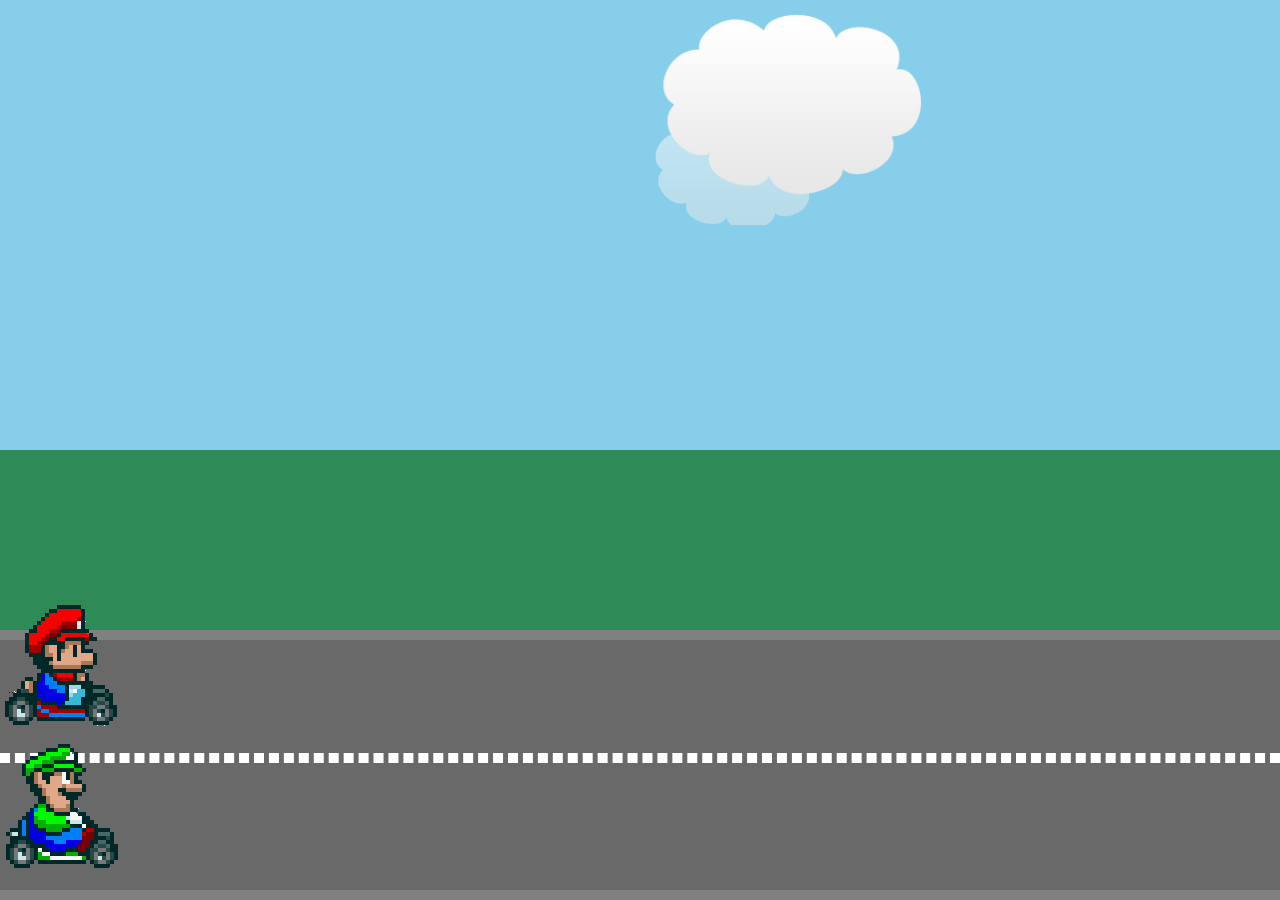
<file: index.html>
<!DOCTYPE html>
<html>

<head>
    <meta charset="UTF-8">
    <link type="text/css" rel="stylesheet" href="styles.css">
</head>

<body>
    <!-- <img src="img/cloud.png">
    <div class="circle">
        <span>Hover Me</span>
    </div> -->
    <div class="sky">
        <img class="cloud" src="img/cloud.png">
        <img class="cloud" src="img/cloud.png">
    </div>
    <div class="sky"></div>
    <div class="grass"></div>
    <div class="road">
        <div class="lines"></div>
        <img class="mario" src="img/mario.png">
        <img class="luigi" src="img/luigi.png">
    </div>
</body>

</html>
</file>
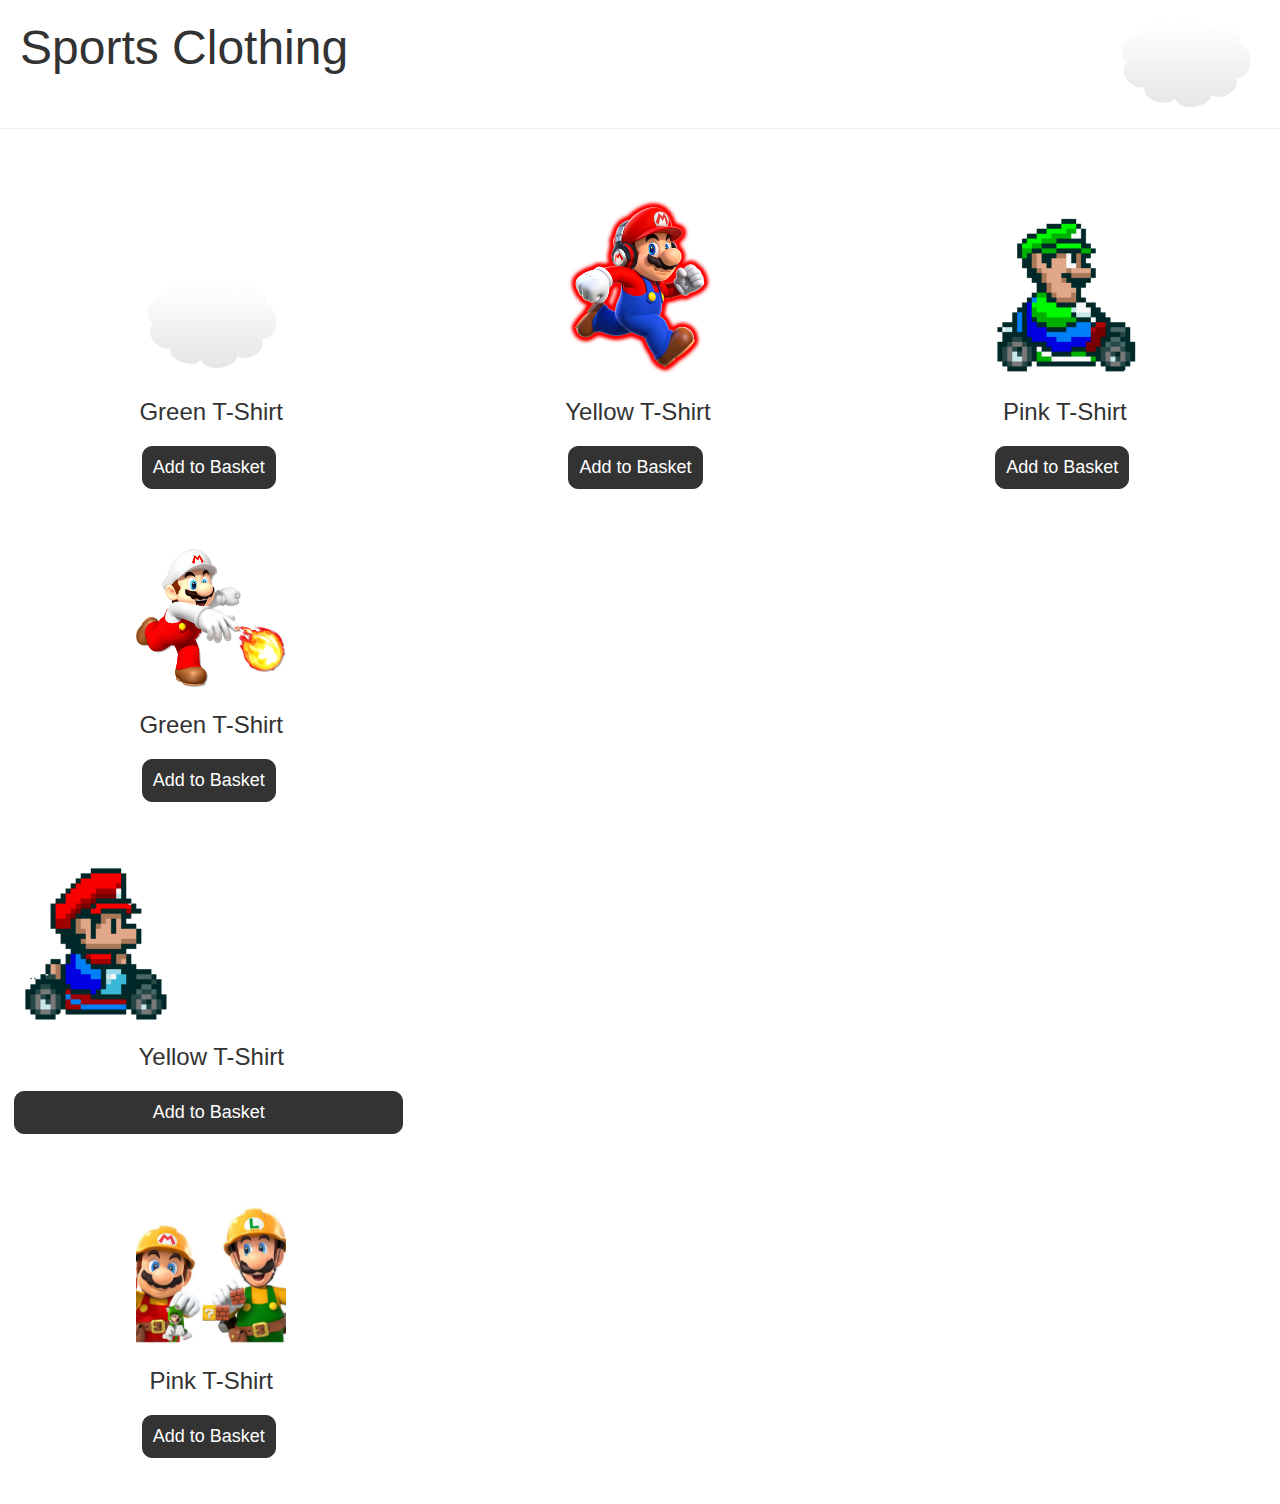
<file: basket.html>
<!DOCTYPE html>

<html>

<head>
    <title>Basket Example</title>
    <link rel="stylesheet" type="text/css" href="popupBasketStyles.css">
    <script src="https://code.jquery.com/jquery-1.12.3.min.js"
        integrity="sha256-aaODHAgvwQW1bFOGXMeX+pC4PZIPsvn2h1sArYOhgXQ=" crossorigin="anonymous"></script>
</head>

<body class="basket">
    <header>
        <h1>Sports Clothing</h1>
        <div class="basket-icon"><img src="img/cloud.png"></div>
    </header>
    <ul class="products">
        <li>
            <img src="img/cloud.png">
            <h2>Green T-Shirt</h2>
            <button>Add to Basket</button>
        </li>
        <li>
            <img src="img/hero_chara_mario_update_pc.png">
            <h2>Yellow T-Shirt</h2>
            <button>Add to Basket</button>
        </li>
        <li>
            <img src="img/luigi.png">
            <h2>Pink T-Shirt</h2>
            <button>Add to Basket</button>
        </li>
        <li>
            <img src="img/mario-pose3.png">
            <h2>Green T-Shirt</h2>
            <button>Add to Basket</button>
        </li>
        <li style="display: flex; flex-direction: column">
            <img class="front" src="img/mario.png">
            <img class="back" src="img/luigi.png">
            <h2>Yellow T-Shirt</h2>
            <button>Add to Basket</button>
        </li>
        <li>
            <img src="img/Switch_SuperMarioMaker2_char_artwork_copy.jpg">
            <h2>Pink T-Shirt</h2>
            <button>Add to Basket</button>
        </li>
    </ul>
    <script>
        const buttons = document.querySelectorAll("button");
        buttons.forEach(button => {
            button.addEventListener('click', function () {
                let imgClone = button.closest("li").querySelector("img").cloneNode();
                imgClone.classList.add("zoom");
                const body = document.querySelector("body");
                body.appendChild(imgClone);
                setTimeout(function () {
                    body.removeChild(imgClone);
                }, 1000);
            })
        });
    </script>
</body>

</html>
</file>
<file: styles.css>
body {
    background-color: lightblue;
    text-align: center;
}

img {
    /* height: 300px;
    width: 600px; */
    /* transform: translate(-200px, 200px); */
    /* transform: scaleY(0.5) */

    /* turning into the page, like a rotiserrie */
    /* transform: rotateY(100deg);   */

    /* Z is an axis runs through middle towards you */
    /* transform: rotateZ(-90deg); */

    /* * order matters */
    /* so it will rotate first, than translate Y (moves right), then scales */
    /* transform: rotateZ(-90deg) translateY(200px) scale(2); */
}

.circle {
    background-color: pink;
    border-radius: 50px;
    height: 100px;
    width: 100px;
    color: white;
    cursor: pointer;
    margin: 60px auto;
    line-height: 0px;
    vertical-align: middle;
    display: flex;
    justify-content: center;
    align-items: center;

    /* affects everything you change on this element */
    /* transition: 1s; */

    /* only apply to specific property */
    /* 1st property is duration, 2nd is delay, 3rd property is timing function */
    transition: background 1s, transform 1s 0s ease-out;
}

.circle:hover {
    background-color: salmon;
    transform: rotate(360deg);
}

/*// BASE STYLES //*/

html,
body {
    height: 100%;
    width: 100%;
    overflow: hidden;
    margin: 0;
}

.grass,
.sky,
.road {
    position: relative;
}

.sky {
    height: 25%;
    background: skyblue;
}

.grass {
    height: 20%;
    background: seagreen;
}

.road {
    height: 30%;
    background: dimgrey;
    box-sizing: border-box;
    border-top: 10px solid grey;
    border-bottom: 10px solid grey;
    width: 100%;
}

.lines {
    box-sizing: border-box;
    border: 5px dashed #fff;
    height: 0px;
    width: 100%;
    position: absolute;
    top: 45%;
}

/*// ELEMENTS TO ANIMATE //*/
.mario {
    position: absolute;
    top: -40px;
    left: 0px;
    /* animation-name: drive;
    animation-duration: 5s; */
    /* animation-fill-mode, what to do outside of the animation when it is done */
    /* forwards: stays at the last properties, defaults to none */
    /* backwards starts at the from properties */
    /* both = backwards & forwards */
    /* animation-fill-mode: both;
    animation-delay: 1s;
    animation-iteration-count: infinite;
    animation-timing-function: linear; */

    /* animation shorthand and chaining */
    animation: drive 5s 1s both infinite linear,
        jump 0.3s 2s ease,
        jump 0.3s 4s ease;
}

.luigi {
    position: absolute;
    top: 100px;
    left: 0px;
    animation-name: drive;
    animation-duration: 6s;
    animation-delay: 1s;
    animation-fill-mode: both;
    animation-iteration-count: infinite;
    animation-direction: alternate;
    animation-timing-function: linear;
}

/*// KEYFRAMES //*/

.cloud {
    position: absolute;
}

.cloud:nth-child(1) {
    width: 200px;
    top: 100px;
    opacity: 0.5;
    /* shorthand */
    /* keyframe duration timing iteration-count direction */
    /* first number is always the duration, second number is delay, doesn't matter which order */
    animation: wind 80s linear infinite reverse;
}

.cloud:nth-child(2) {
    width: 300px;
    top: 0;
    animation: wind 50s linear infinite reverse 1s;
}

@keyframes drive {
    from {
        transform: translateX(-120px);
    }

    to {
        transform: translateX(2120px)
    }
}

@keyframes wind {
    from {
        left: -300px;
    }

    to {
        left: 100%
    }
}

/* another way to do states */
/* use percentages, timing fractions */
@keyframes jump {
    0% {
        top: -40px;
    }

    50% {
        top: -100px;
    }

    100% {
        top: -40px;
    }
}
</file>
<file: popupBasketStyles.css>
/*// POP-UP BASE STYLES //*/

body {
    margin: 0;
    position: relative;
}

body.pop-up {
    background: #222;
}

* {
    font-family: Calibri, sans-serif;
    font-weight: normal;
    color: #333;
}

h1 {
    font-size: 48px;
    margin: 10px 0;
}

p {
    margin-bottom: 40px;
}

#pop-up {
    position: relative;
    top: 200px;
    width: 500px;
    margin: 0 auto;
    text-align: center;
}

#pop-up .container {
    background: #f0e4d4;
    padding: 30px;
    position: absolute;
    top: 50px;
    width: 100%;
    box-sizing: border-box;
}

#pop-up input {
    padding: 10px;
    border: 0;
    border-radius: 10px 0 0 10px;
    border: 1px solid #333;
    font-size: 18px;
}

button {
    padding: 10px;
    border: 0;
    color: #fff;
    background: #333;
    margin-left: -5px;
    margin-left: -5px;
    border-radius: 0 10px 10px 0;
    border: 1px solid #333;
    font-size: 18px;
}

.cross {
    position: absolute;
    top: 10px;
    left: 10px;
    background: #555;
    color: #ddd;
    font-weight: bold;
    width: 22px;
    height: 22px;
    text-align: center;
    border-radius: 11px;
}

/*// POP-UP ANIMATION STYLES //*/

#pop-up {
    top: -400px;
    /* change the origin of the transform center point */
    transform-origin: 10px 10px;
    animation: drop 0.5s ease forwards, swing 2s 1s ease forwards;
}

@keyframes drop {
    0% {
        opacity: 0
    }

    70% {
        transform: translateY(700px)
    }

    100% {
        transform: translateY(650px);
        opacity: 1
    }
}

@keyframes swing {

    /* have to explicity put this in each state */
    0% {
        transform: translateY(650px) rotateZ(0deg)
    }

    40% {
        transform: translateY(650px) rotateZ(90deg);
    }

    70% {
        transform: translateY(650px) rotateZ(70deg);
    }

    100% {
        transform: translateY(650px) rotateZ(75deg);
    }
}

/*// BASKET BASE STYLES //*/

img {
    width: 150px;
}

header {
    padding: 10px 20px;
    border-bottom: 1px solid #eee;
    background: #fff;
}

header:after {
    display: block;
    content: "";
    clear: both;
}

.basket ul {
    padding: 0;
    margin-top: 40px;
}

.basket li {
    display: inline-block;
    list-style-type: none;
    width: 30%;
    margin: 30px 1.5%;
    text-align: center;
}

.basket button {
    border-radius: 10px;
    cursor: pointer;
}

.basket header div {
    float: right;
    position: relative;
    z-index: 1;
}

.basket header h1 {
    float: left;
}

/*// BASKET ANIMATION STYLES //*/

.zoom {
    position: absolute;
    top: 40px;
    right: 50%;
    width: 40px;
    opacity: 0;
    animation: zoom 1s ease-in forwards;
}

img {
    transition: 0.2s
}

img.front {
    position: absolute;
}

img.back {
    transform: rotateY(90deg);
}

@keyframes twirl {
    0% {
        transform: rotateY(0deg);
    }

    100% {
        transform: rotateY(90deg);
    }
}

li:hover img.front {
    animation: twirl 0.2s forwards ease-in;
}

li:hover img.back {
    animation: twirl 0.2s 0.2s ease-out forwards reverse;
}

@keyframes zoom {
    0% {
        opacity: 0
    }

    50% {
        opacity: 1
    }

    100% {
        opacity: 0;
        right: 40px
    }
}
</file>
